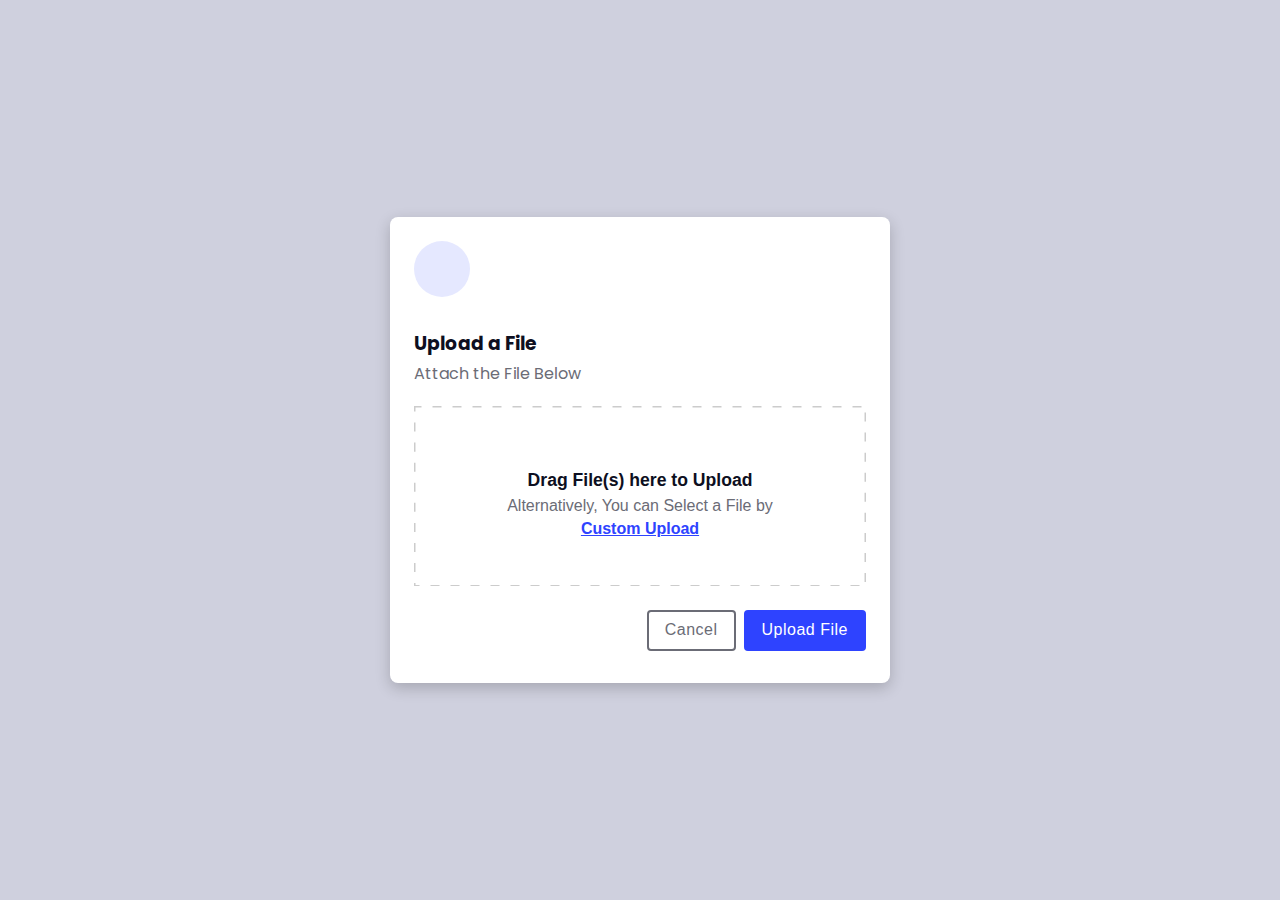
<file: index.html>
<!DOCTYPE html>
<html lang="en">

<head>
    <meta charset="UTF-8">
    <meta http-equiv="X-UA-Compatible" content="IE=edge">
    <meta name="viewport" content="width=device-width, initial-scale=1.0">
    <title>File Upload - ZiaCodes</title>

    <!-- ==================== CSS FILE ==================== -->
    <link rel="stylesheet" href="ASSETS/CSS/style.css">

    <!--==================== UNICONS ==================== -->
    <link rel="stylesheet" href="https://unicons.iconscout.com/release/v4.0.0/css/line.css">

    <!-- ==================== METAs ==================== -->
    <meta name="description" content="A File Upload UI made by Zia Khaan">
    <meta name="author" content="Zia Codes">
    <meta name="keywords" content="CustomFileUpload, UI, ZiaCodes">

</head>

<body>
    <!-- ==================== UPLOAD POPUP ==================== -->
    <div class="upload__popup">
        <div class="popup__container">
            <div class="popup__header">
                <div class="popup__file">
                    <i class="popup__file-icon uil uil-folder-upload"></i>
                </div>
                <i class="popup__file-close uil uil-times"></i>
            </div>
            <div class="popup__content">
                <h3 class="popup__title">Upload a File</h3>
                <p class="popup__description">Attach the File Below</p>

                <button class="popup__upload-area">
                    <i class="popup__upload-area-icon uil uil-file-upload"></i>
                    <span class="popup__upload-area-title">Drag File(s) here to Upload</span>
                    <span class="popup__upload-area-description">Alternatively, You can Select a File by</span>
                    <!-- <input type="file" id="popupUploadSelect"> -->

                    <label id="popupUploadBtn">
                        <input type="file" id="popupUploadSelect">Custom Upload
                    </label>

                </button>

                <div class="popup__btns">
                    <button class="popup__cancel-btn btn">Cancel</button>
                    <button class="popup__upload-btn btn">Upload File</button>
                </div>
            </div>
        </div>
    </div>

</body>

</html>
</file>
<file: ASSETS/CSS/style.css>
/*==================== GOOGLE FONTS ====================*/

@import url('https://fonts.googleapis.com/css2?family=Poppins:wght@400;500;600&display=swap');
/*==================== VARIABLES CSS ====================*/

:root {
    --primary-color: #2E43FF;
    --primary-accent-color: #E5E8FF;
    --secondary-color: #E6E6E6;
    --text-color: #0D0F21;
    --text-color-light: #6B6C76;
    --body-color: #CFD0DE;
    --white-color: white;
    --black-color: black;
    /*========== FONT & TYPOGRAPHY ==========*/
    --body-font: 'Poppins', sans-serif;
}

/*==================== BASE ====================*/

* {
    margin: 0;
    padding: 0;
    -webkit-box-sizing: border-box;
    box-sizing: border-box;
}

body {
    font-family: var(--body-font);
    color: var(--text-color);
    background-color: var(--body-color);
    display: flex;
    align-items: center;
    justify-content: center;
    height: 100vh;
    width: 100%;
}

/*==================== UPLOAD POPUP ====================*/

.upload__popup {
    width: 90%;
    max-width: 500px;
    background-color: var(--white-color);
    border-radius: .5rem;
    box-shadow: 0 5px 15px rgba(0, 0, 0, .2);
    -webkit-border-radius: .5rem;
    -moz-border-radius: .5rem;
    -ms-border-radius: .5rem;
    -o-border-radius: .5rem;
}

/*==================== POPUP CONTAINER ====================*/

.popup__container {
    display: flex;
    flex-direction: column;
    padding: 1.5rem 1.5rem 1rem;
}

.popup__header {
    display: flex;
    align-items: center;
    justify-content: space-between;
}

/*==================== POPUP FILE ====================*/

.popup__file {
    width: 3.5rem;
    height: 3.5rem;
    display: flex;
    justify-content: center;
    align-items: center;
    border-radius: 50%;
    background-color: var(--primary-accent-color);
    -webkit-border-radius: 50%;
    -moz-border-radius: 50%;
    -ms-border-radius: 50%;
    -o-border-radius: 50%;
}

.popup__file-icon {
    font-size: 2rem;
    color: var(--primary-color);
}

.popup__file-close {
    display: flex;
    align-items: center;
    justify-content: center;
    width: 2.25rem;
    height: 2.25rem;
    border-radius: .25rem;
    border: none;
    background-color: transparent;
    font-size: 2rem;
    cursor: pointer;
    -webkit-border-radius: .25rem;
    -moz-border-radius: .25rem;
    -ms-border-radius: .25rem;
    -o-border-radius: .25rem;
}

.popup__file-close:hover {
    background-color: var(--primary-accent-color);
}

/*==================== POPUP CONTENT ====================*/

.popup__content {
    display: flex;
    flex-direction: column;
    padding: 2rem 0 0;
}

.popup__description {
    color: var(--text-color-light);
    margin-top: .2rem;
}

/*==================== POPUP UPLOAD AREA ====================*/

.popup__upload-area {
    margin-top: 1.25rem;
    border: none;
    background-image: url("data:image/svg+xml,%3csvg width='100%25' height='100%25' xmlns='http://www.w3.org/2000/svg'%3e%3crect width='100%25' height='100%25' fill='none' stroke='%23ccc' stroke-width='3' stroke-dasharray='6%2c 14' stroke-dashoffset='0' stroke-linecap='square'/%3e%3c/svg%3e");
    background-color: transparent;
    padding: 3rem;
    width: 100%;
    display: flex;
    flex-direction: column;
    align-items: center;
}

.popup__upload-area:hover {
    background-image: url("data:image/svg+xml,%3csvg width='100%25' height='100%25' xmlns='http://www.w3.org/2000/svg'%3e%3crect width='100%25' height='100%25' fill='none' stroke='%232e44ff' stroke-width='3' stroke-dasharray='6%2c 14' stroke-dashoffset='0' stroke-linecap='square'/%3e%3c/svg%3e");
}

.popup__upload-area-icon, .popup__upload-area-title, .popup__upload-area-description {
    display: block;
}

.popup__upload-area-icon {
    font-size: 3rem;
    color: var(--primary-color);
}

.popup__upload-area-title {
    margin-top: 1rem;
    font-weight: 700;
    color: var(--text-color);
    font-size: 1.1rem;
}

.popup__upload-area-description {
    color: var(--text-color-light);
    margin-top: .35rem;
    font-size: 1rem;
}

input[type="file"] {
    display: none;
}

#popupUploadBtn {
    border: none;
    outline: none;
    margin-top: .3rem;
    font-size: 1rem;
    font-weight: 700;
    text-decoration: underline;
    color: var(--primary-color);
    cursor: pointer;
}

/*==================== POPUP BUTTONS ====================*/

.popup__btns {
    padding: 1.5rem 0 1rem;
    display: flex;
    justify-content: flex-end;
    column-gap: .5rem;
}

.btn {
    padding: .6rem 1rem;
    font-weight: 500;
    border: 2px solid var(--primary-color);
    border-radius: .25rem;
    background-color: transparent;
    font-size: 1rem;
    letter-spacing: .5px;
    cursor: pointer;
    -webkit-border-radius: .25rem;
    -moz-border-radius: .25rem;
    -ms-border-radius: .25rem;
    -o-border-radius: .25rem;
}

.popup__upload-btn {
    color: var(--white-color);
    background-color: var(--primary-color);
    border-color: var(--primary-color);
    transition: .3s;
    -webkit-transition: .3s;
    -moz-transition: .3s;
    -ms-transition: .3s;
    -o-transition: .3s;
}

.popup__upload-btn:hover {
    background-color: #0019FA;
    border-color: #0019FA;
}
.popup__cancel-btn{
    border-color: var(--text-color-light);
    color: var(--text-color-light);
}
.popup__cancel-btn:hover{
    border-color: var(--primary-color);
    color: var(--primary-color);
    transition: .3s;
    -webkit-transition: .3s;
    -moz-transition: .3s;
    -ms-transition: .3s;
    -o-transition: .3s;
}
</file>
